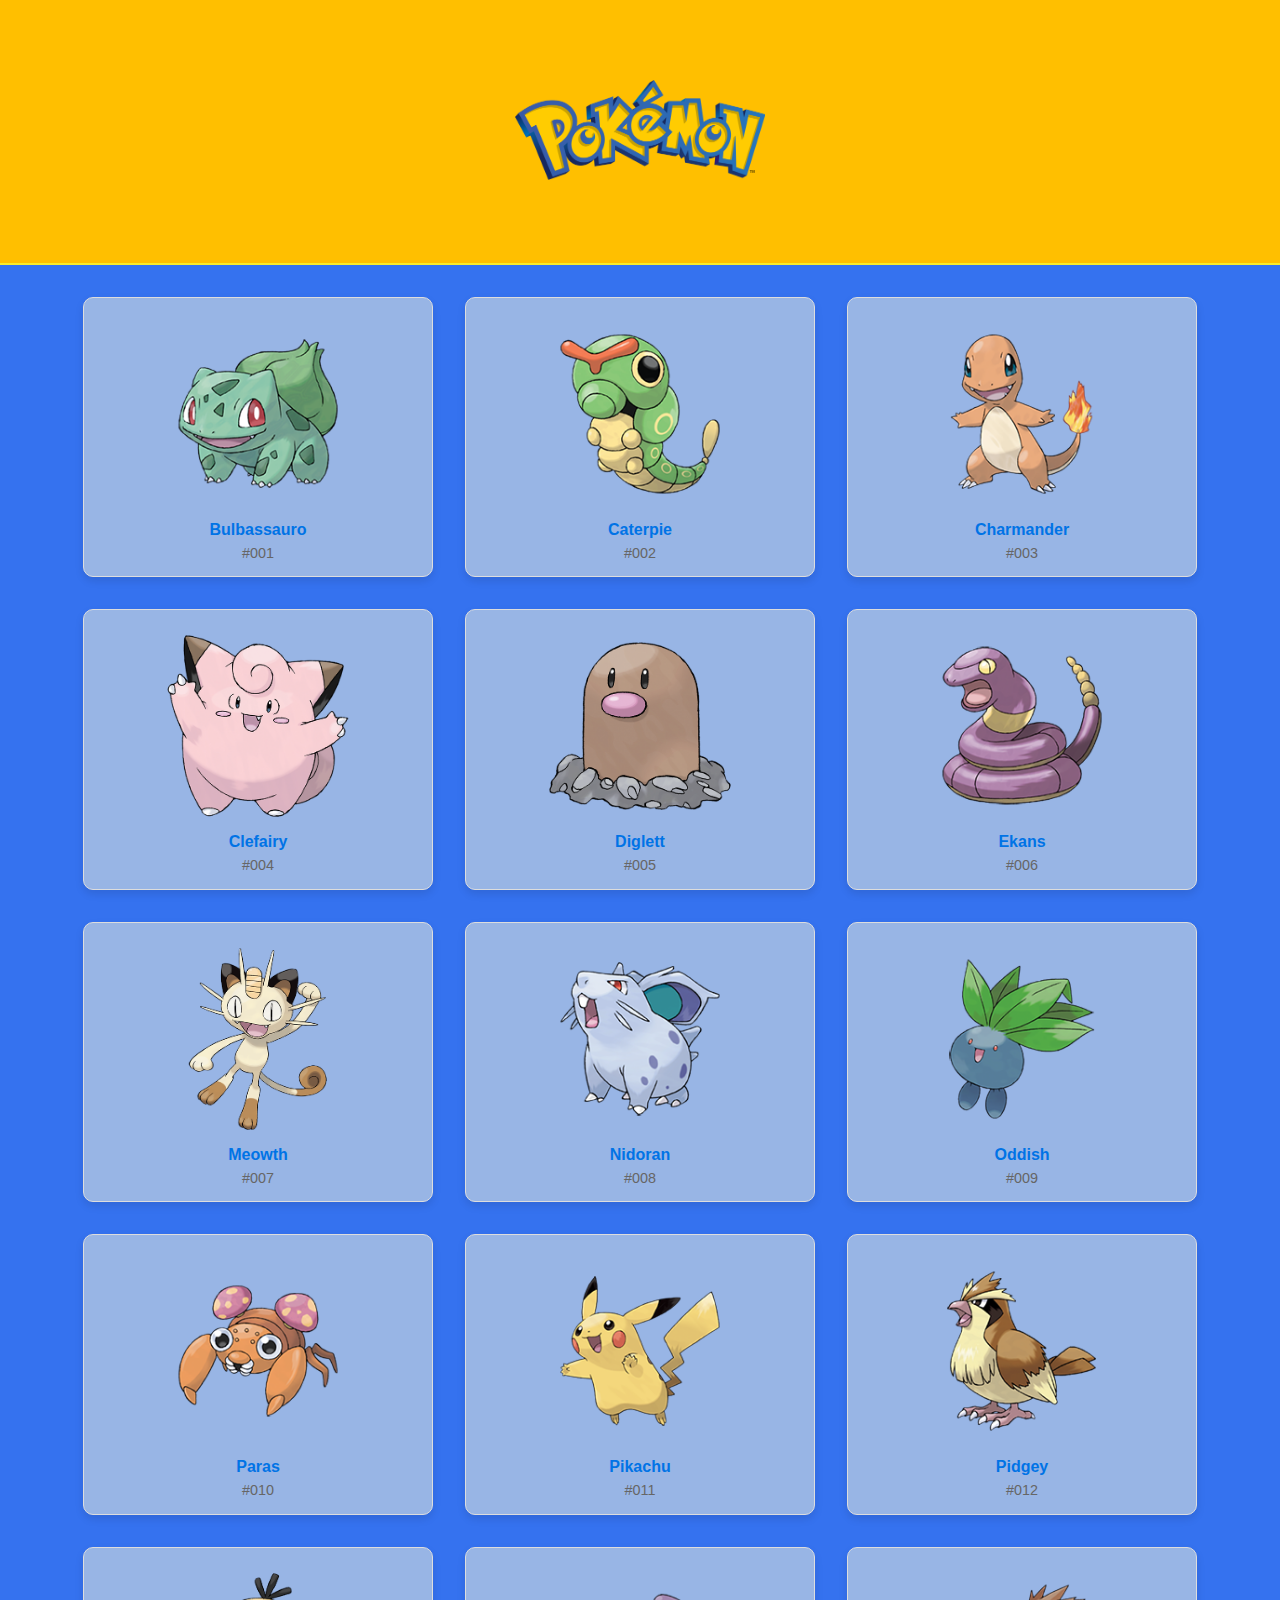
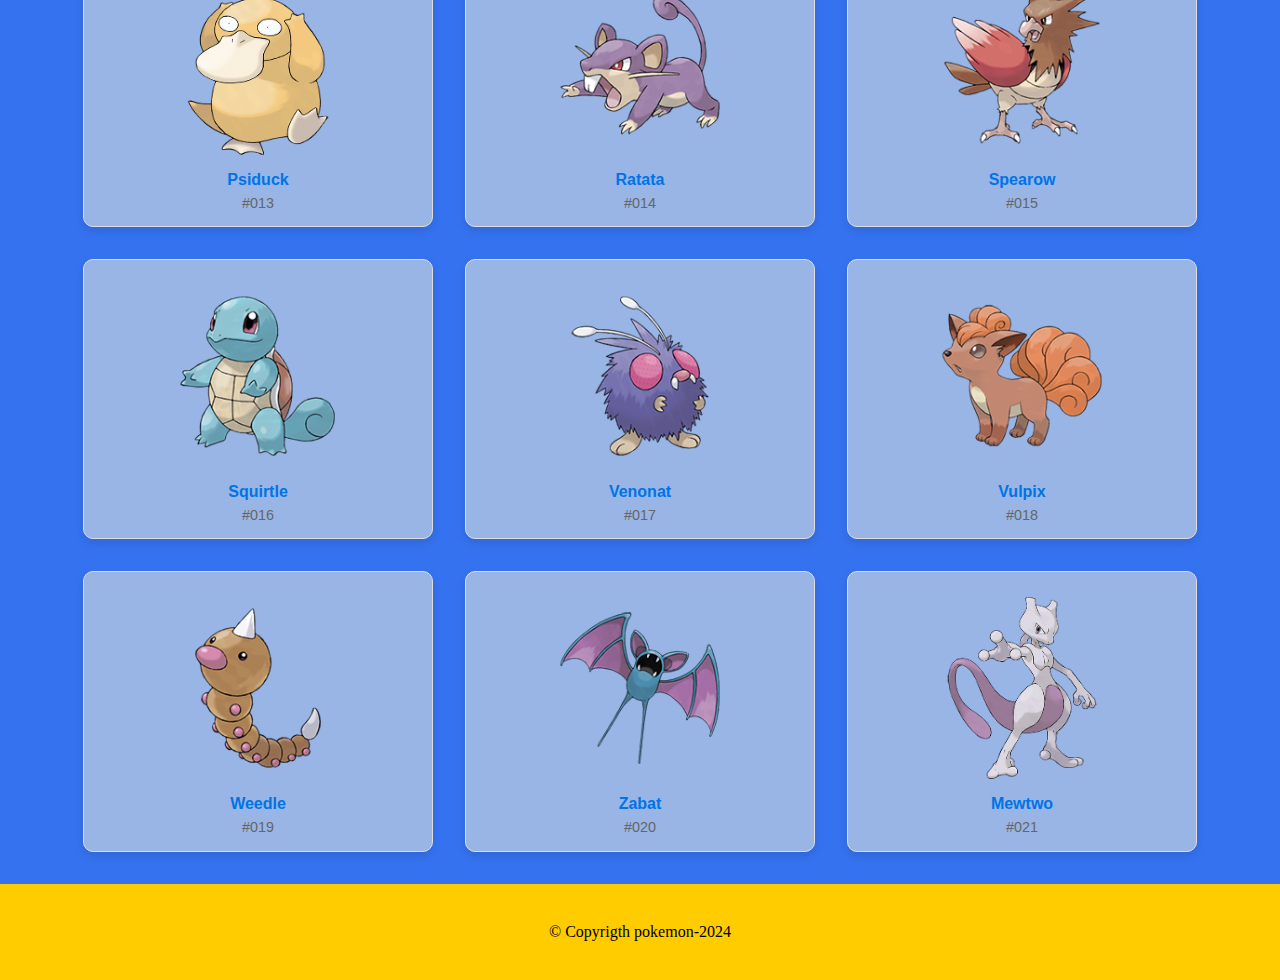
<file: index.html>
<!DOCTYPE html>
<html lang="pt-br">

<head>
    <meta charset="UTF-8">
    <meta name="viewport" content="width=device-width, initial-scale=1.0">
    <link rel="stylesheet" href="assets/css/reset.css">
    <link rel="stylesheet" href="assets/css/styles.css">
</head>

<body>
    <header class="header">
        <img src="assets/img/Pokemom logo.png">
    </header>

    <main class="pokedex">


        <!-- Each Pokemon entry -->
        </div>
        <div class="pokemon-card">
            <img src="assets/img/Bubassauro.png" alt="Bulbassauro">
            <a href="pokemon.html">Bulbassauro</a>
            <span>#001</span>
        </div>
        <div class="pokemon-card">
            <img src="assets/img/carterpie.png" alt="Caterpie">
            <a href="pokemon.html">Caterpie</a>
            <span>#002</span>
        </div>
        <div class="pokemon-card">
            <img src="assets/img/Charmander.png" alt="Venusaur">
            <a href="pokemon.html">Charmander</a>
            <span>#003</span>
        </div>
        </div>
        <div class="pokemon-card">
            <img src="assets/img/Clefayre.png" alt="Clefairy">
            <a href="pokemon.html">Clefairy</a>
            <span>#004</span>
        </div>
        </div>
        <div class="pokemon-card">
            <img src="assets/img/diglett.png" alt="Diglett">
            <a href="pokemon.html">Diglett</a>
            <span>#005</span>
        </div>
        </div>
        <div class="pokemon-card">
            <img src="assets/img/Ekans.png" alt="Ekans">
            <a href="pokemon.html">Ekans</a>
            <span>#006</span>
        </div>
        </div>

        </div>
        <div class="pokemon-card">
            <img src="assets/img/Meowth.png" alt="Meowth">
            <a href="pokemon.html">Meowth</a>
            <span>#007</span>
        </div>
        </div>
        <div class="pokemon-card">
            <img src="assets/img/Nidoram.png" alt="Nidoran">
            <a href="pokemon.html">Nidoran</a>
            <span>#008</span>
        </div>
        </div>
        <div class="pokemon-card">
            <img src="assets/img/Oddish.png" alt="Oddish">
            <a href="pokemon.html">Oddish</a>
            <span>#009</span>
        </div>
        </div>
        <div class="pokemon-card">
            <img src="assets/img/paras.png" alt="Paras">
            <a href="pokemon.html">Paras</a>
            <span>#010</span>
        </div>
        </div>
        <div class="pokemon-card">
            <img src="assets/img/Pikachu.png" alt="Pikachu">
            <a href="pokemon.html">Pikachu</a>
            <span>#011</span>
        </div>
        </div>
        <div class="pokemon-card">
            <img src="assets/img/Pidgey.png" alt="Pidgey">
            <a href="pokemon.html">Pidgey</a>
            <span>#012</span>
        </div>
        </div>
        <div class="pokemon-card">
            <img src="assets/img/psyduck.png" alt="Psyduck">
            <a href="pokemon.html">Psiduck</a>
            <span>#013</span>
        </div>
        </div>
        <div class="pokemon-card">
            <img src="assets/img/Ratatta.png" alt="Ratata">
            <a href="pokemon.html">Ratata</a>
            <span>#014</span>
        </div>
        </div>
        <div class="pokemon-card">
            <img src="assets/img/Spearow.png" alt="Spearow">
            <a href="pokemon.html">Spearow</a>
            <span>#015</span>
        </div>
        </div>
        <div class="pokemon-card">
            <img src="assets/img/Squirte.png" alt="Squirtle">
            <a href="pokemon.html">Squirtle</a>
            <span>#016</span>
        </div>
        </div>
        <div class="pokemon-card">
            <img src="assets/img/Venonat.png" alt="Venonat">
            <a href="pokemon.html">Venonat</a>
            <span>#017</span>
        </div>
        </div>
        <div class="pokemon-card">
            <img src="assets/img/Vulpix.png" alt="Vulpix">
            <a href="pokemon.html">Vulpix</a>
            <span>#018</span>
        </div>
        </div>
        <div class="pokemon-card">
            <img src="assets/img/Weedle.png" alt="Weedle">
            <a href="pokemon.html">Weedle</a>
            <span>#019</span>
        </div>
        </div>
        <div class="pokemon-card">
            <img src="assets/img/zubat.png" alt="Zabat">
            <a href="pokemon.html">Zabat</a>
            <span>#020</span>
        </div>
        <div class="pokemon-card">
            <img src="assets/img/Mewtwo.png" alt="Mewtwo">
            <a href="pokemon.html">Mewtwo</a>
            <span>#021</span>
        </div>

    </main>
    <footer>
        <p class="copyrigth">&copy;
            Copyrigth pokemon-2024</p>
    </footer>
</body>

</html>
</file>
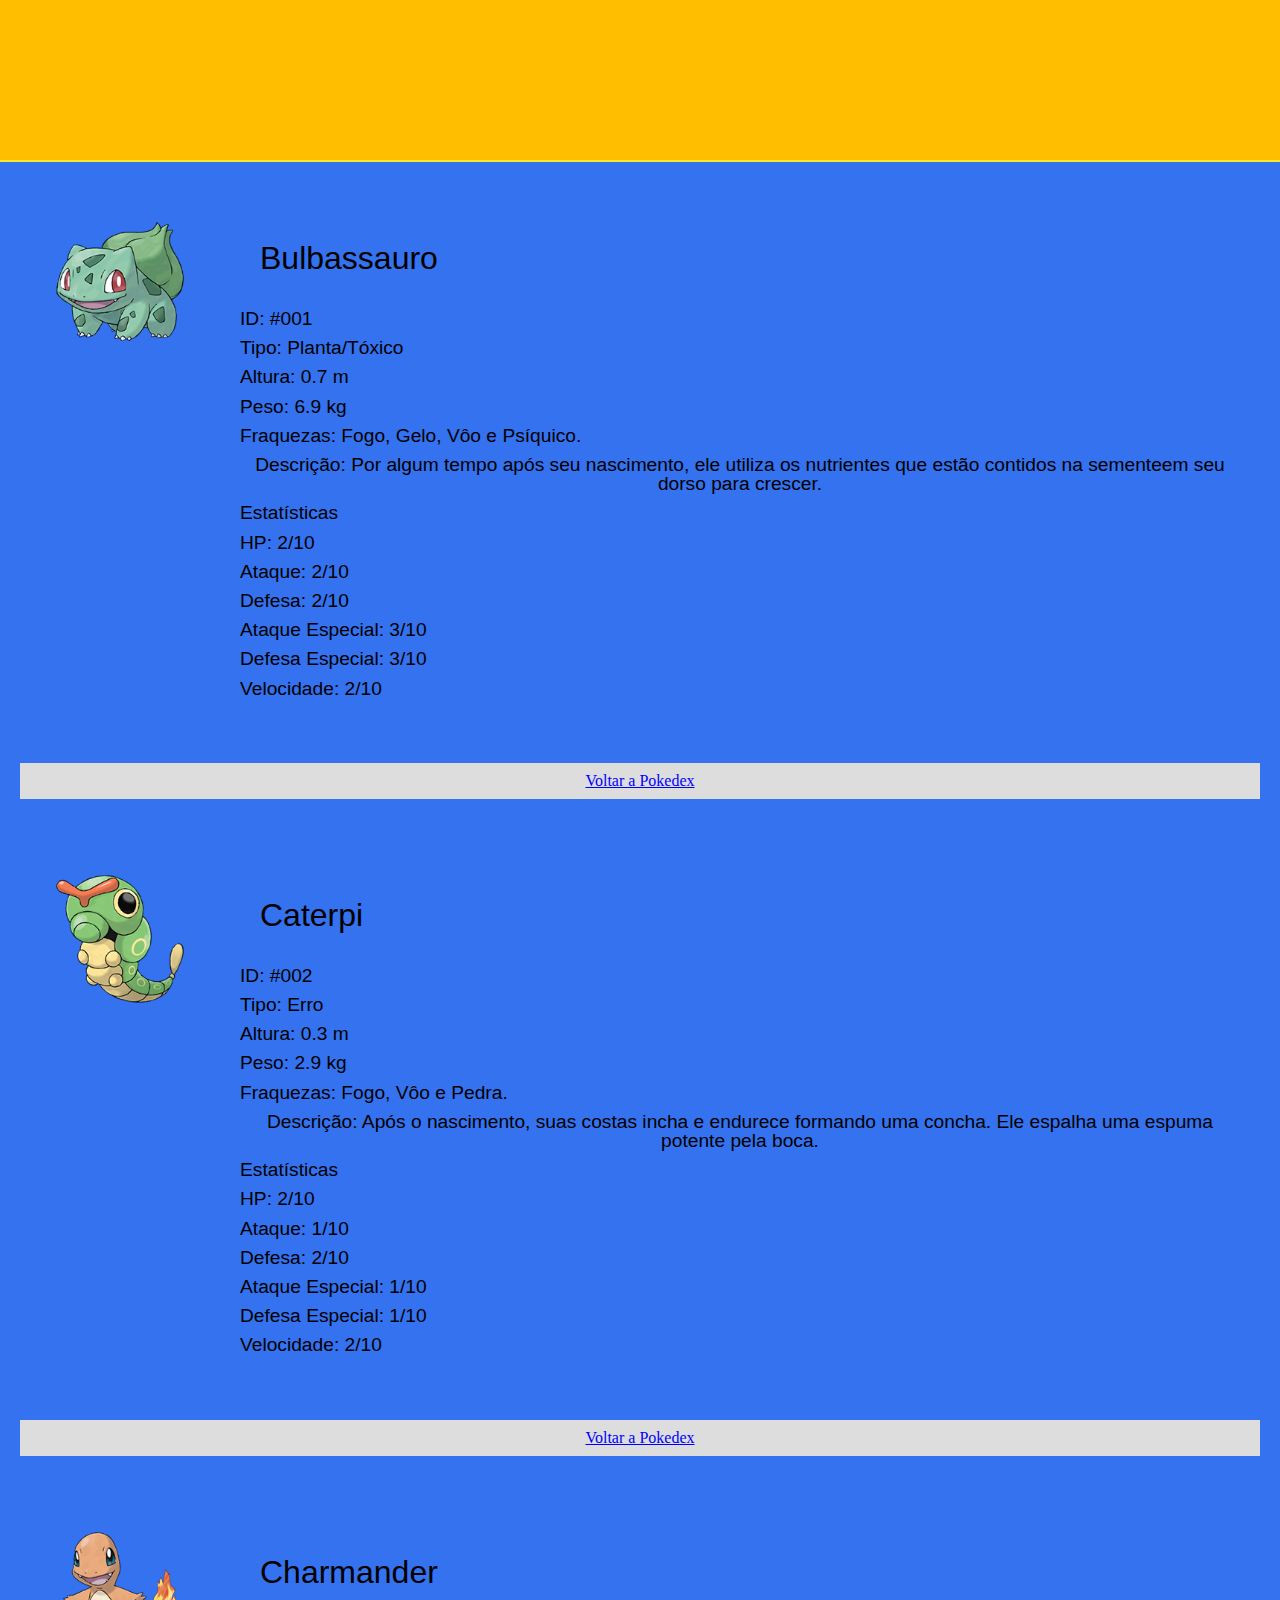
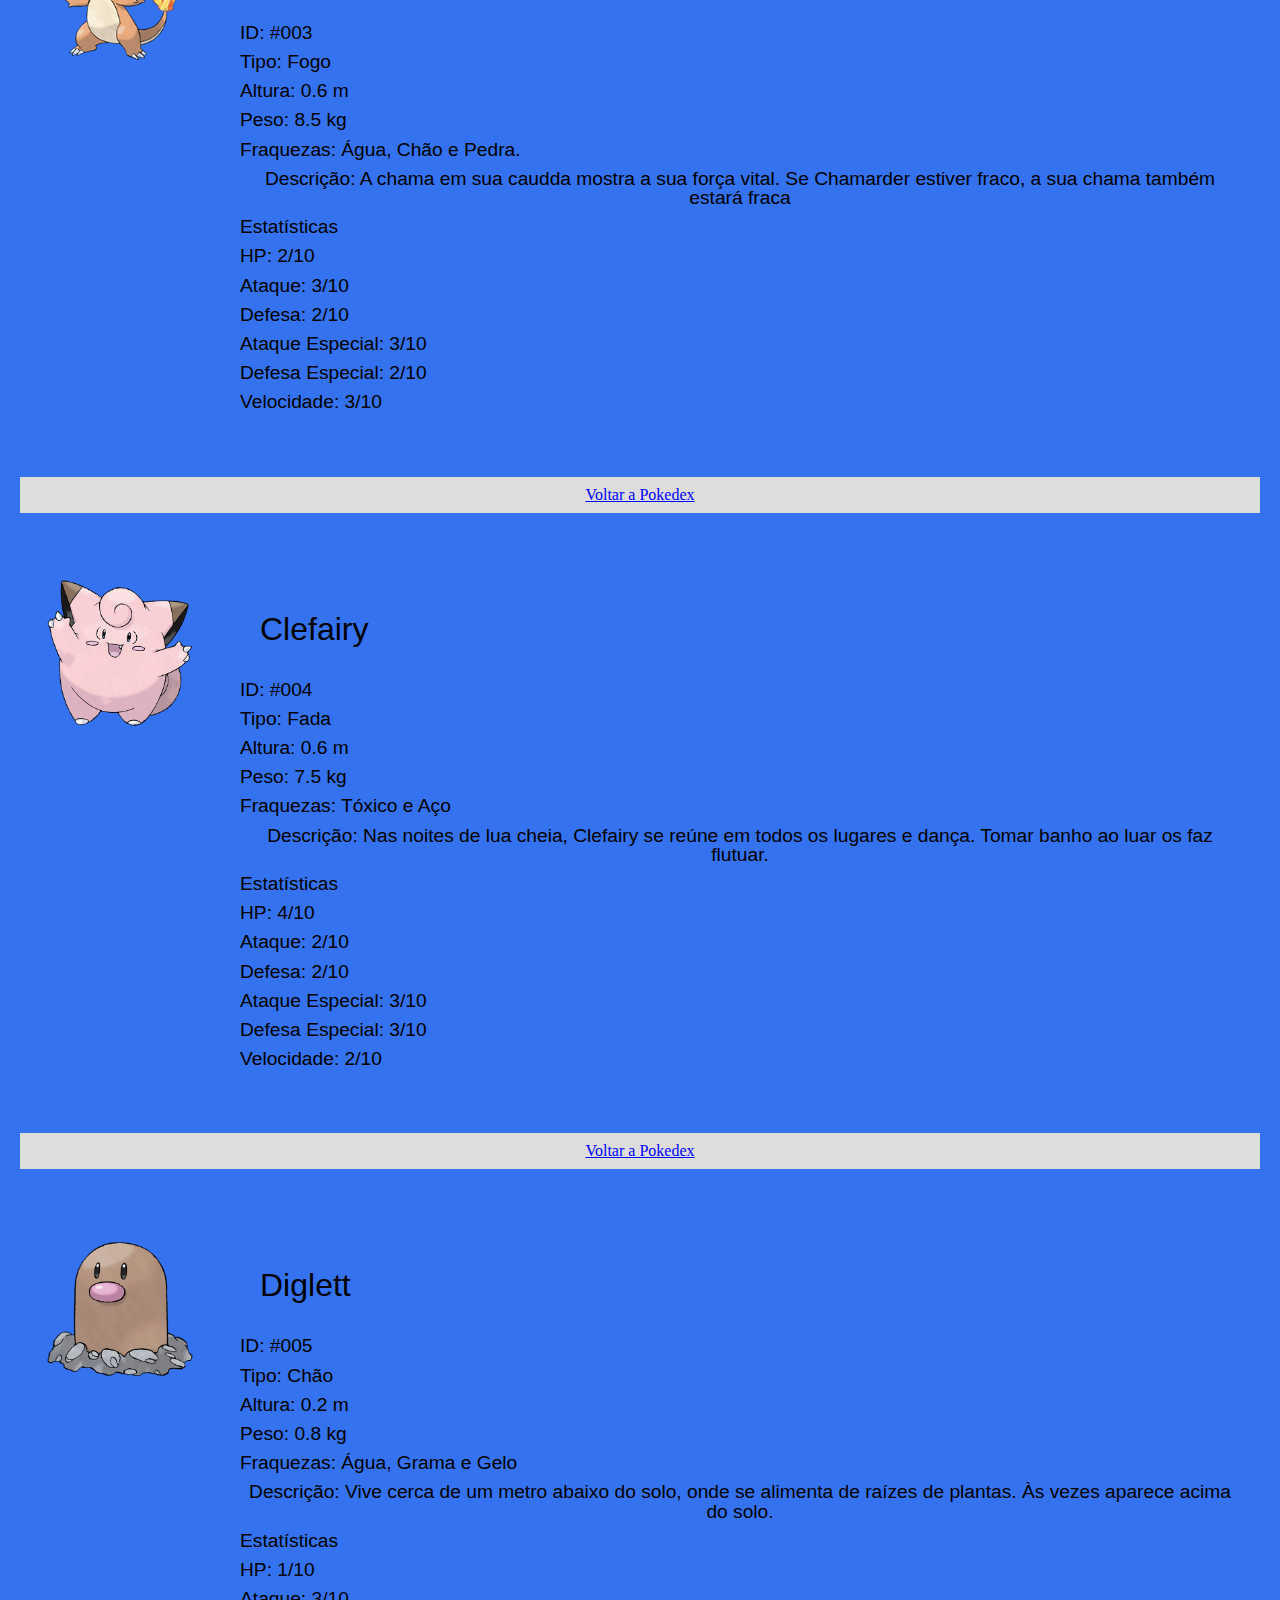
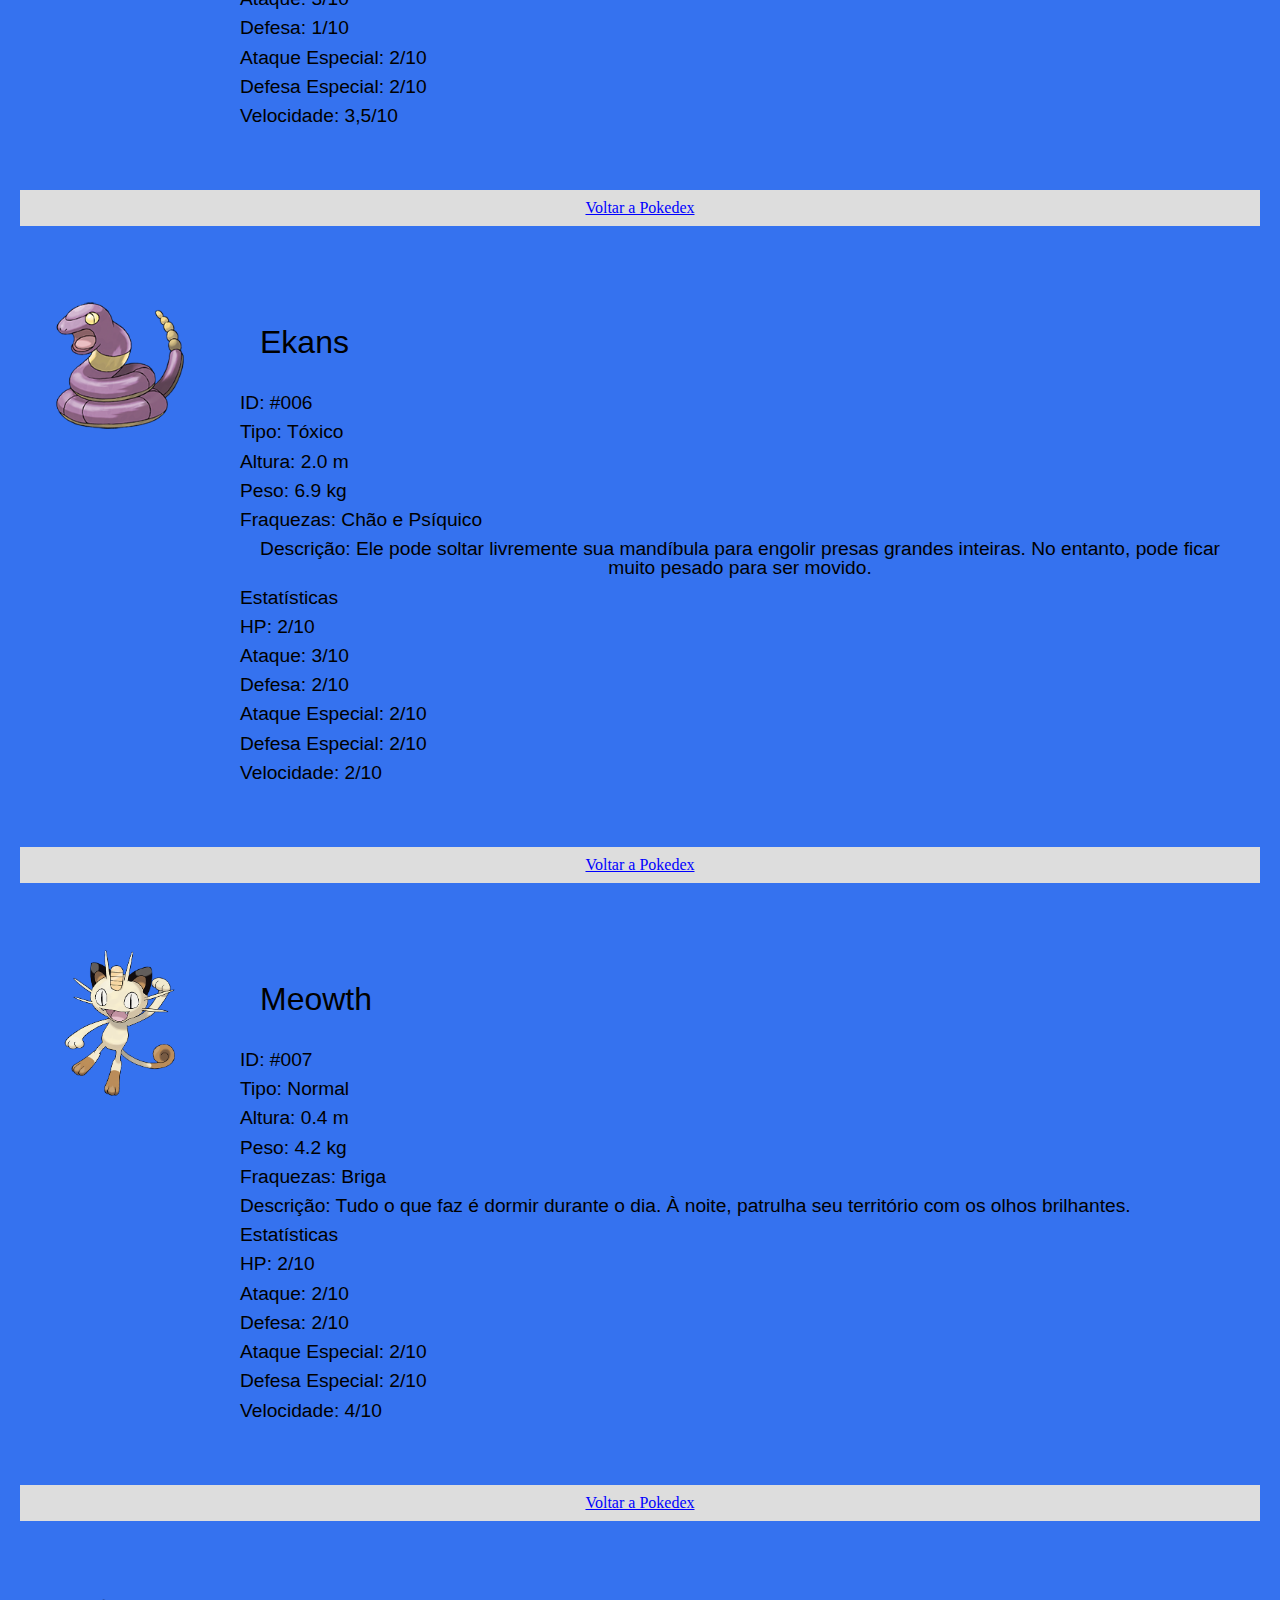
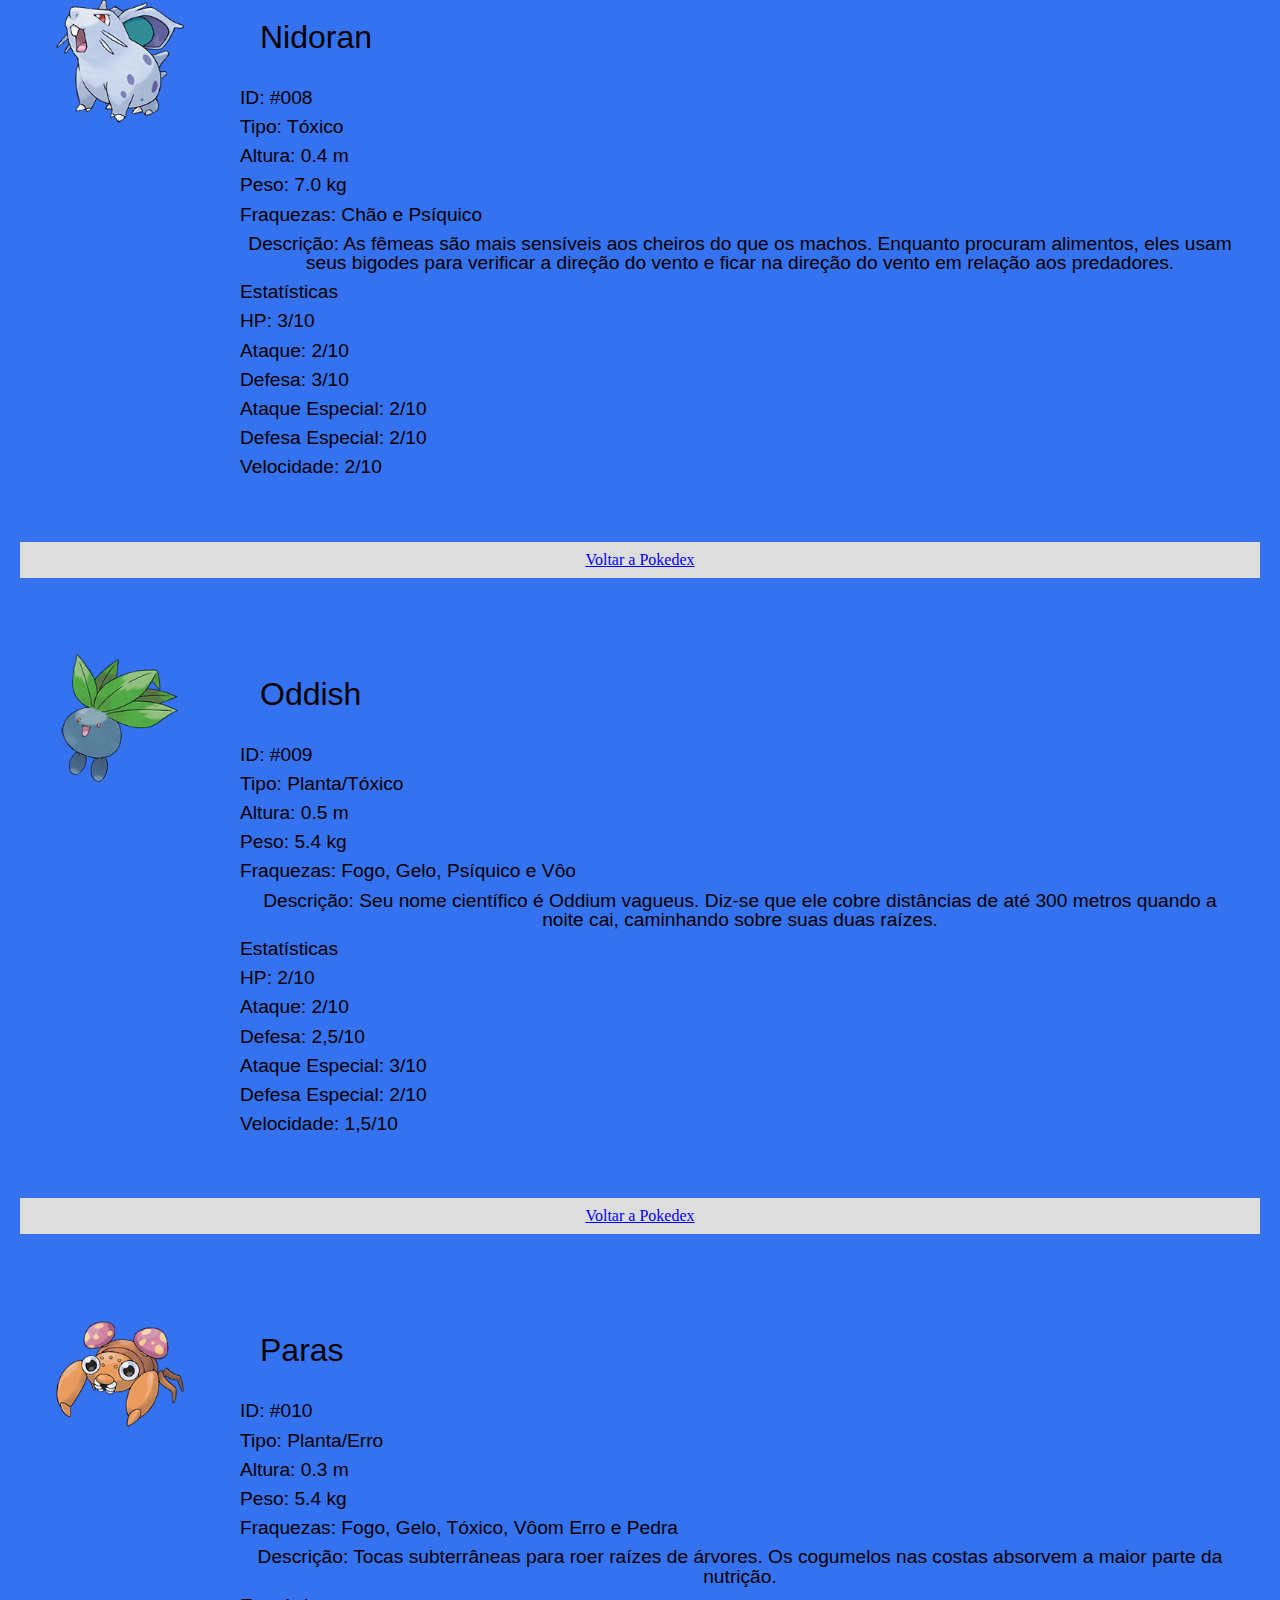
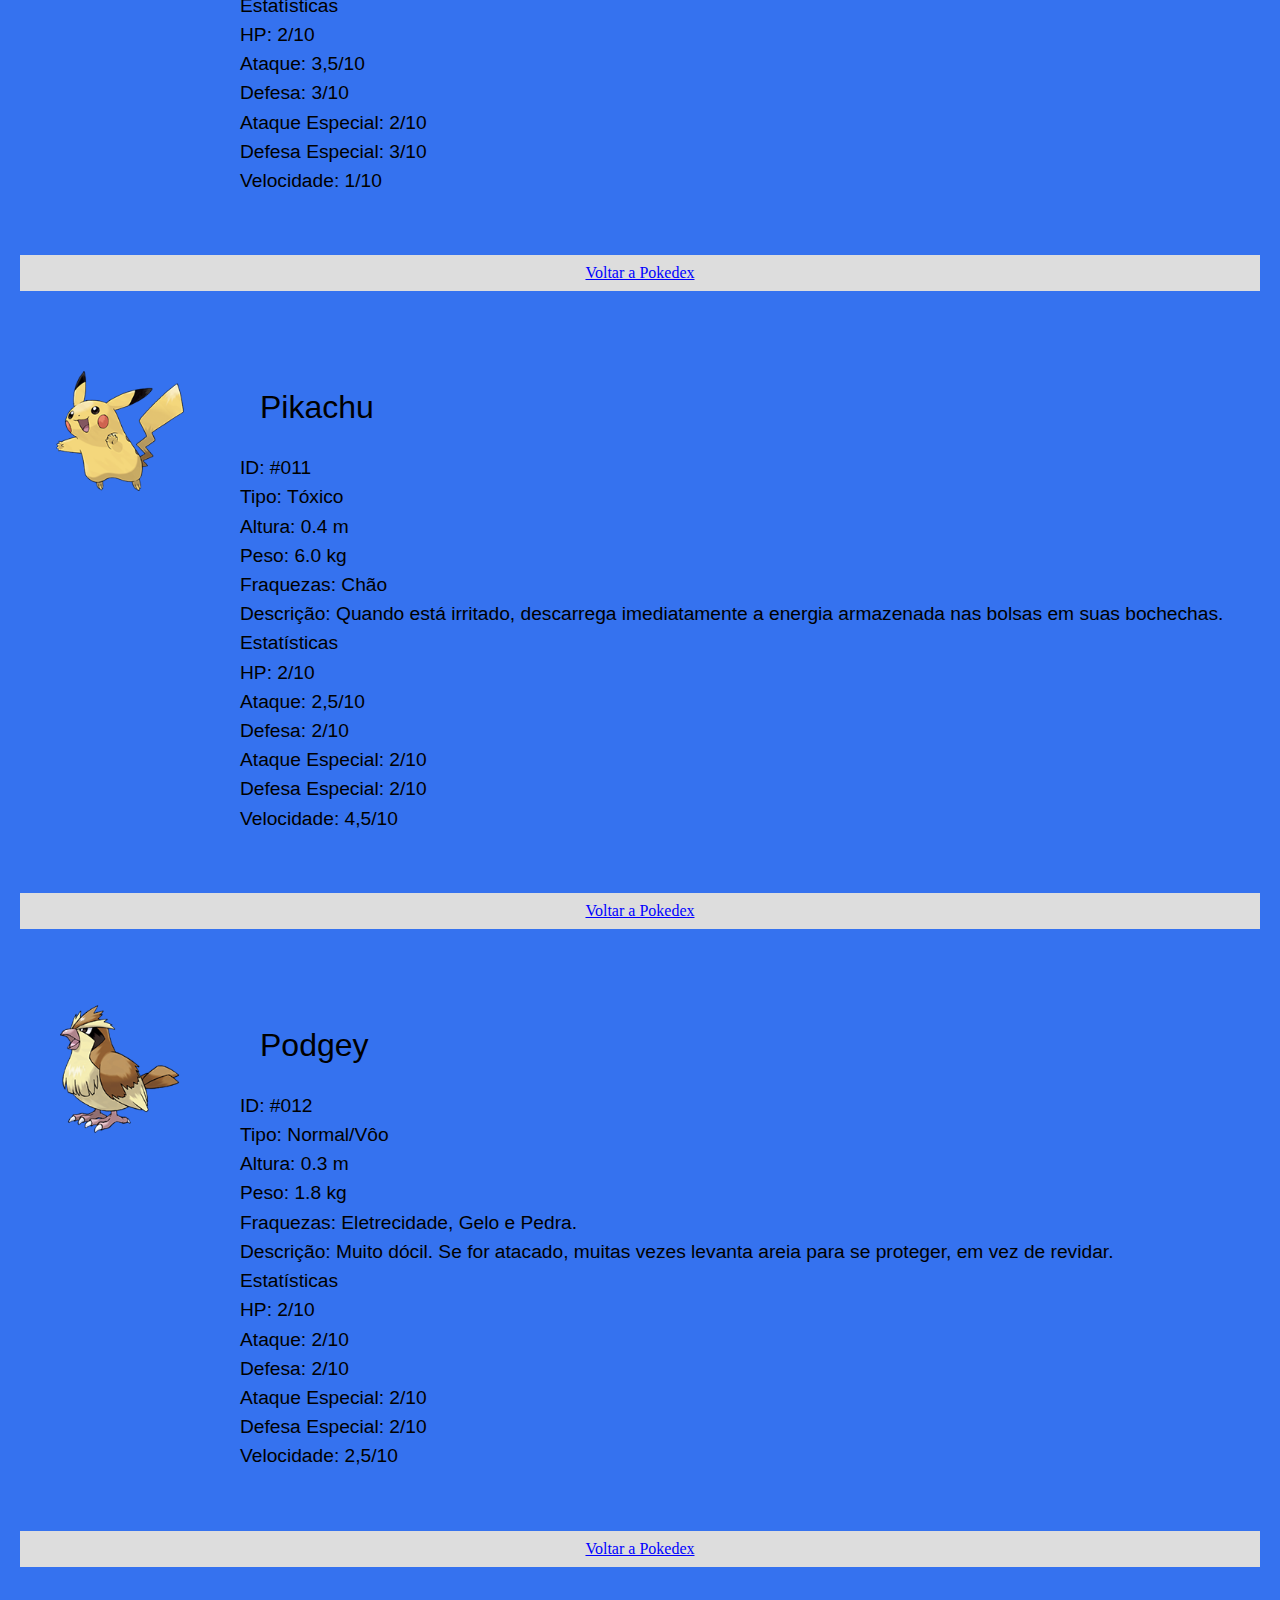
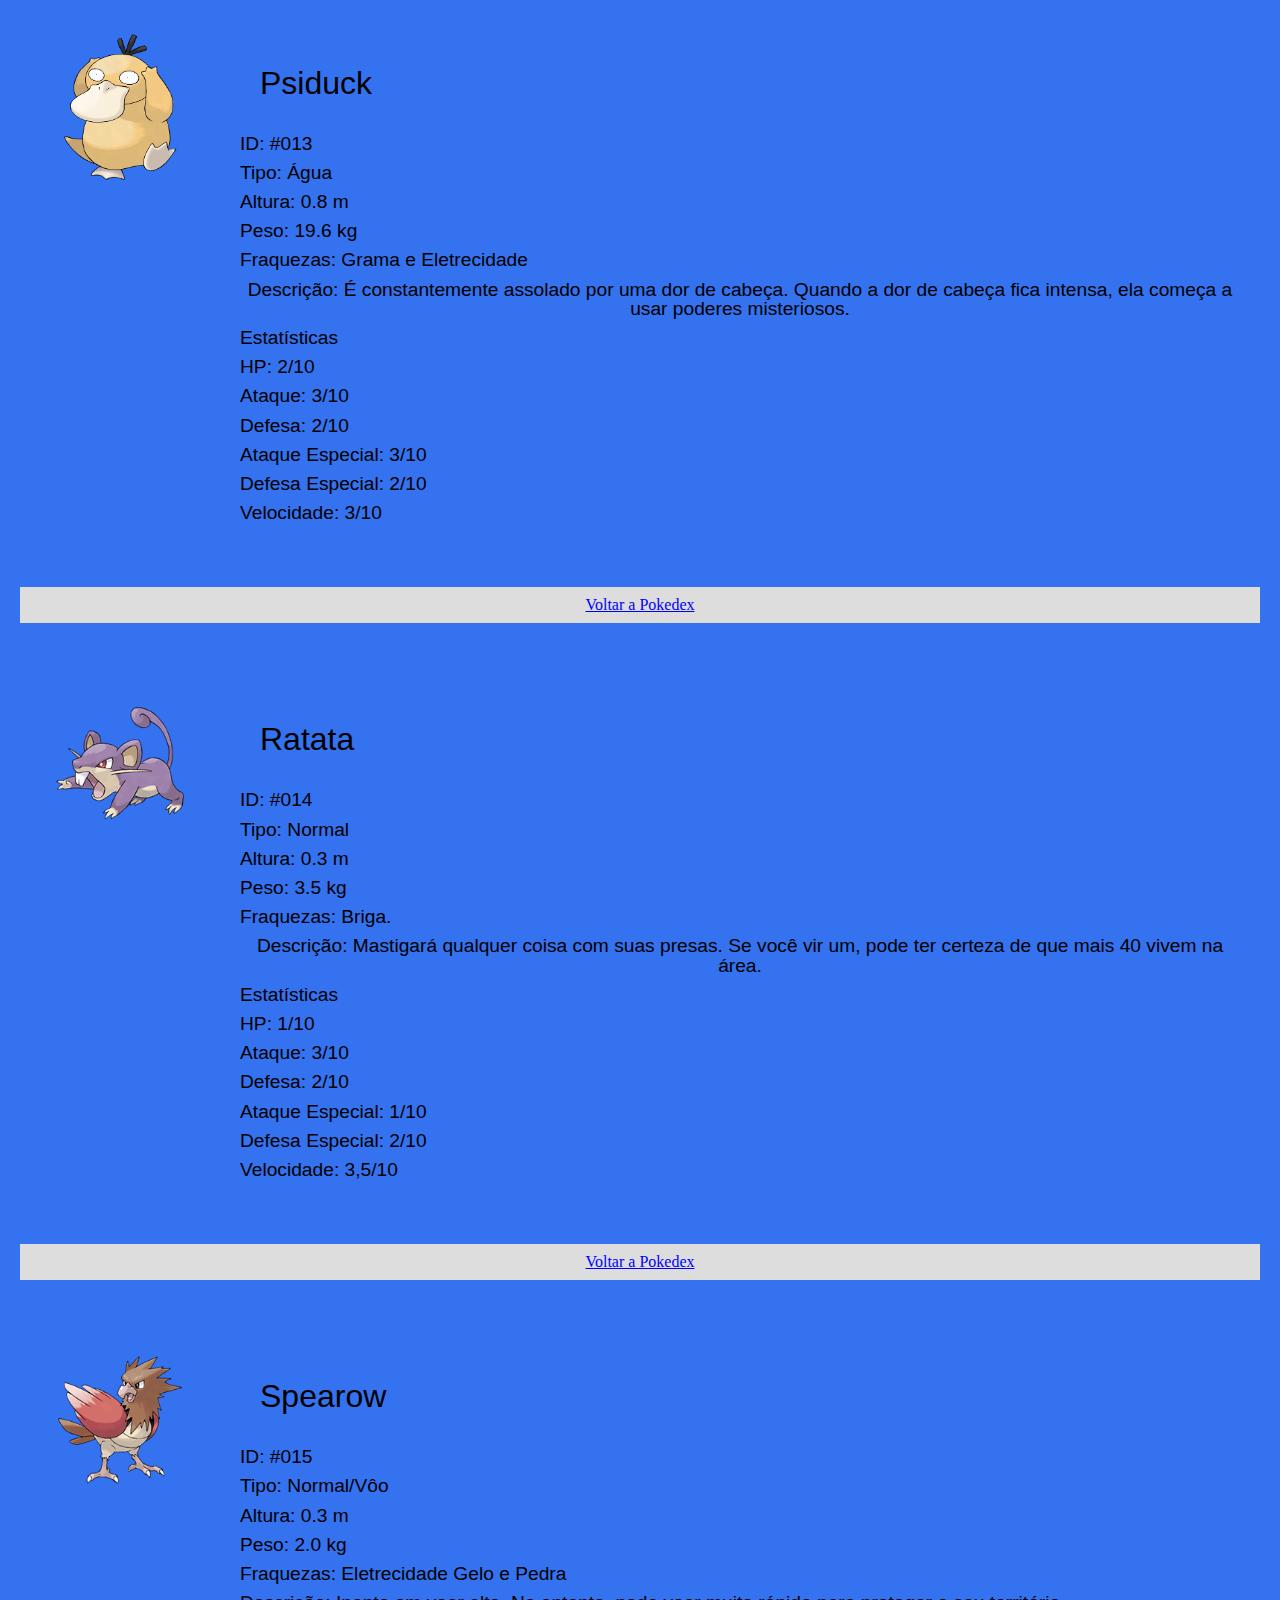
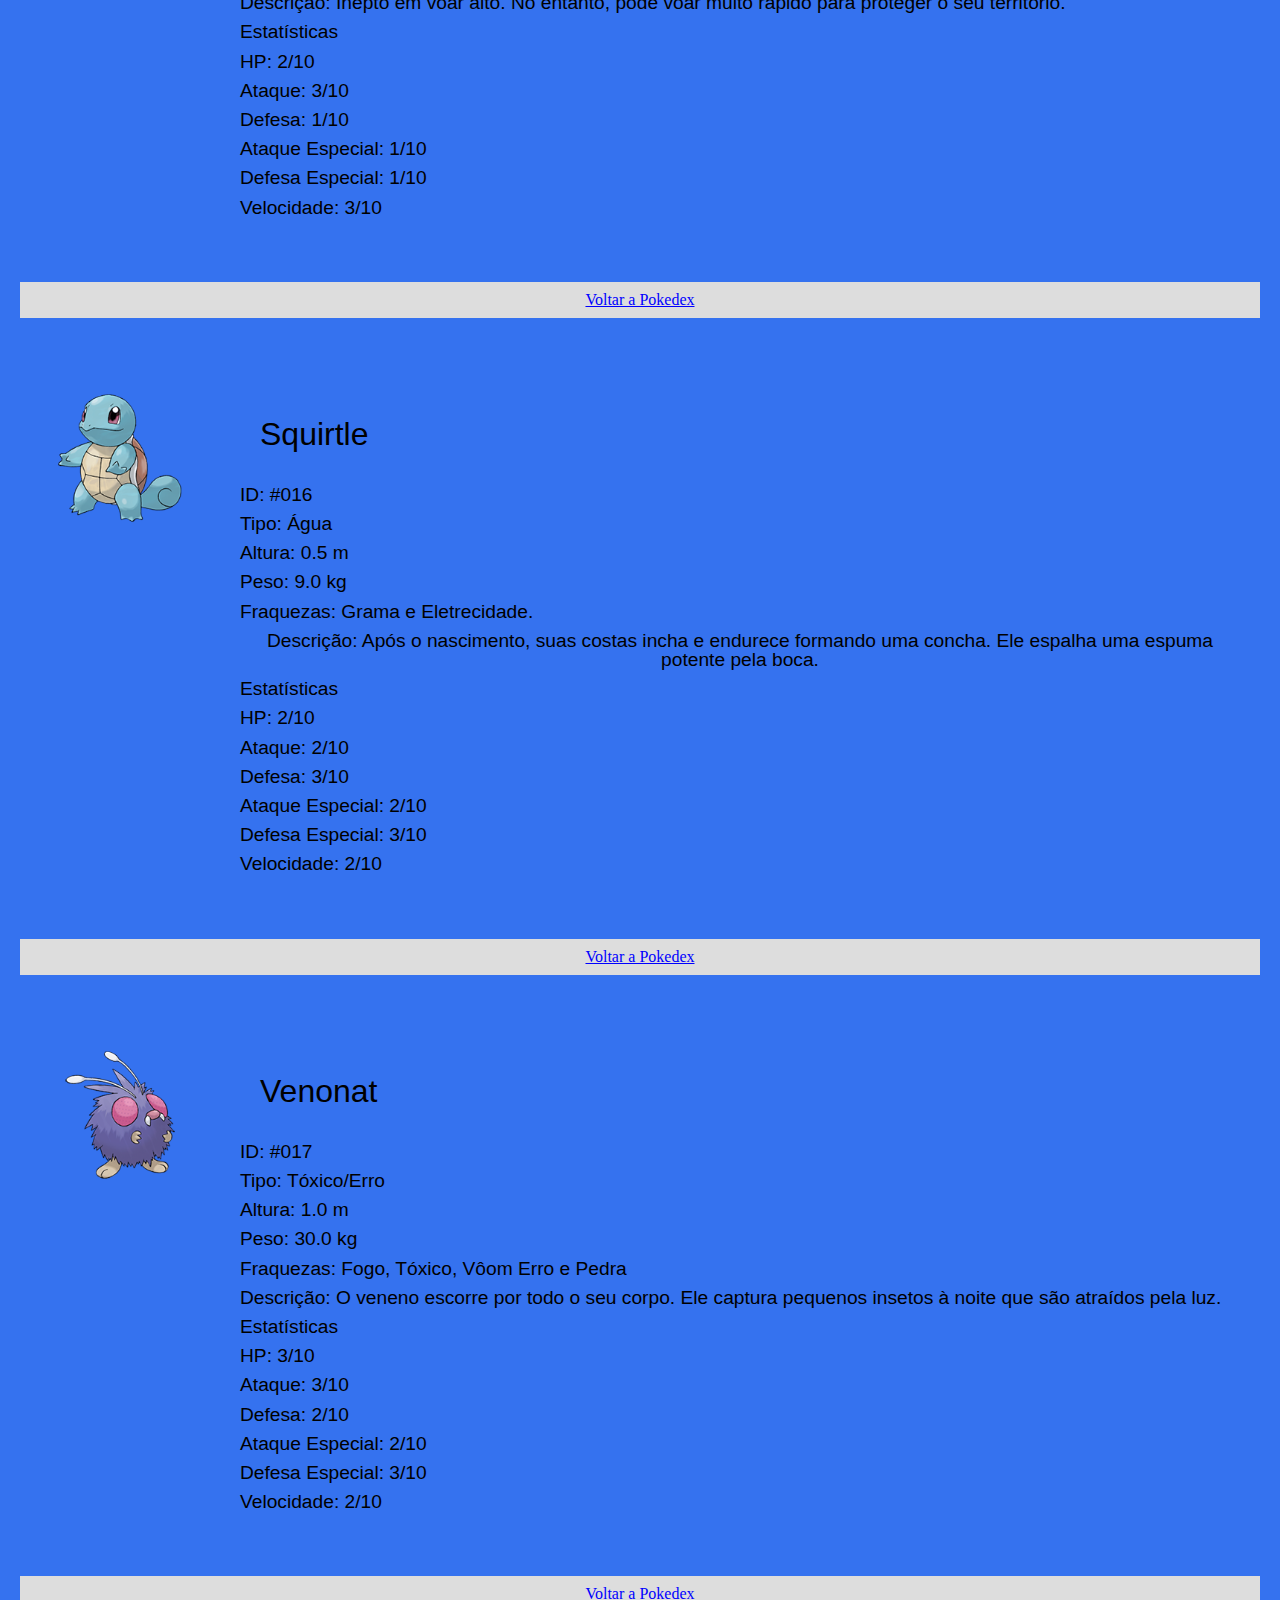
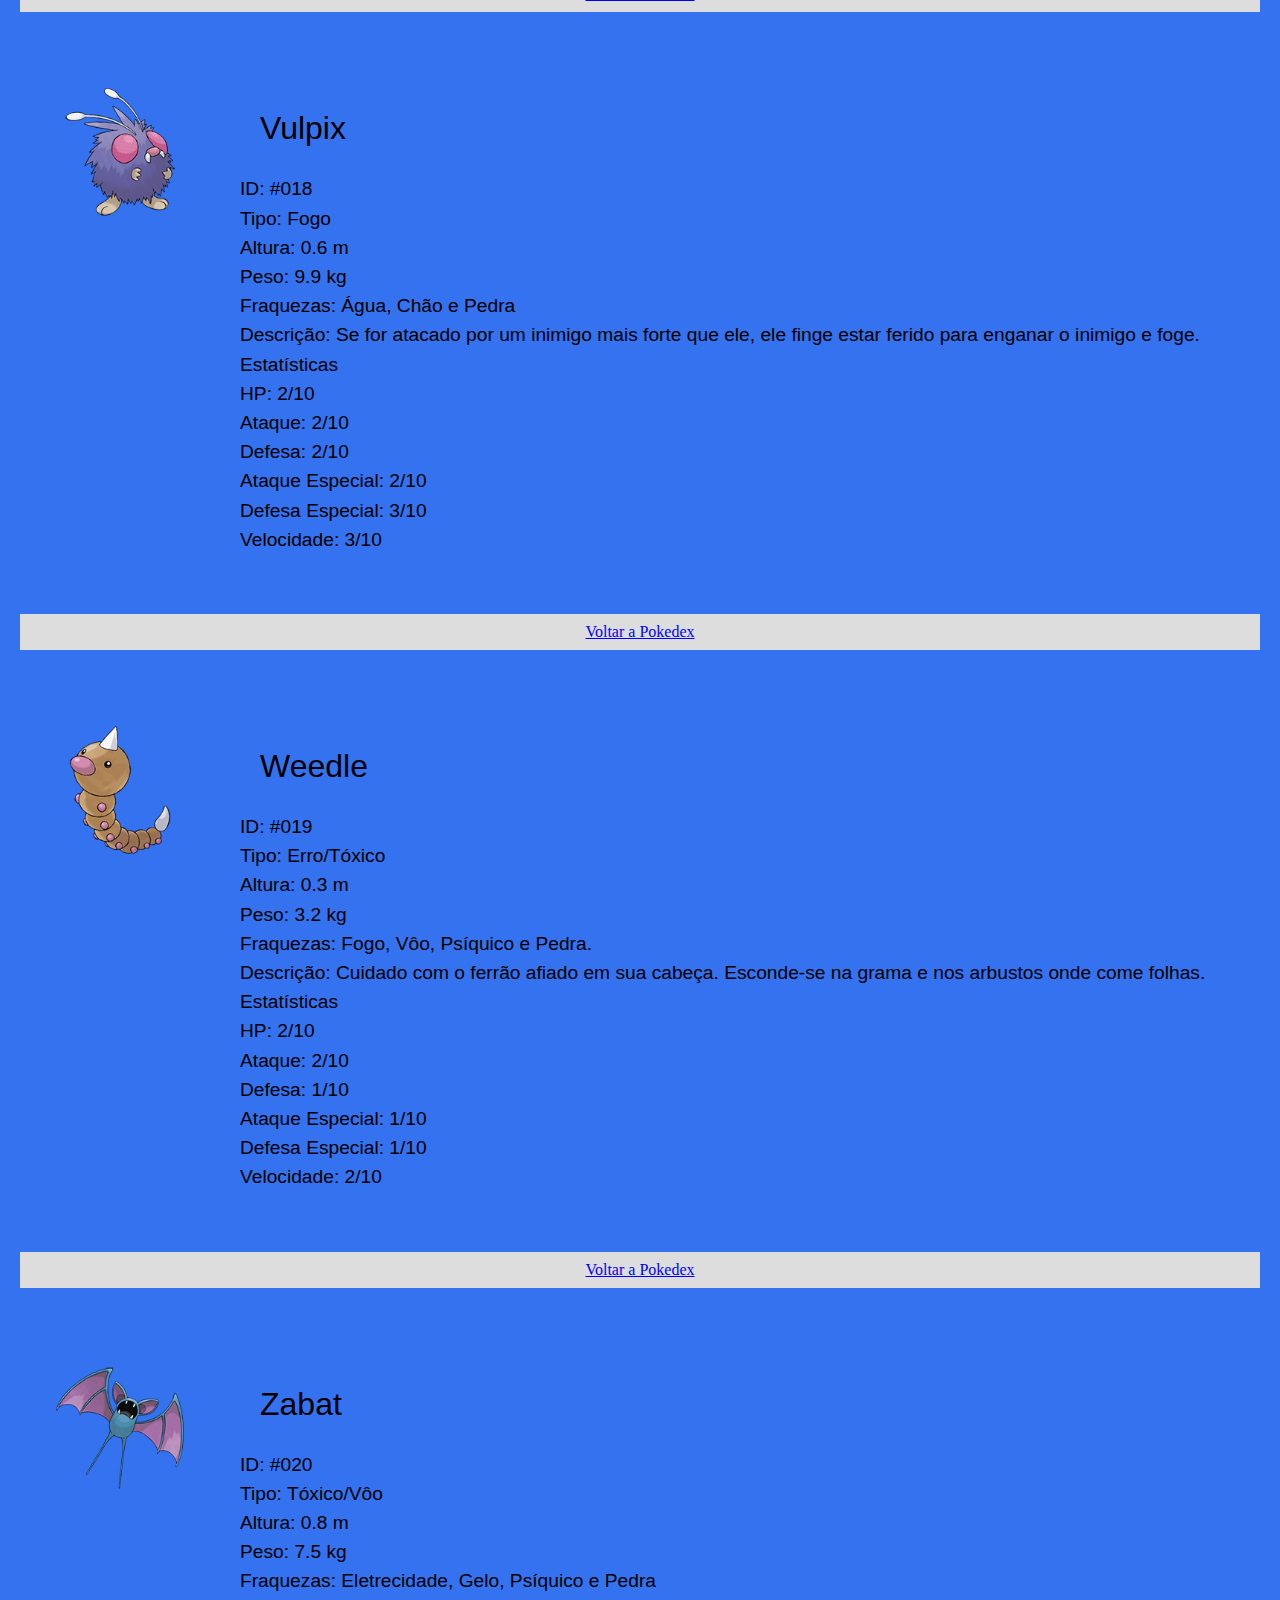
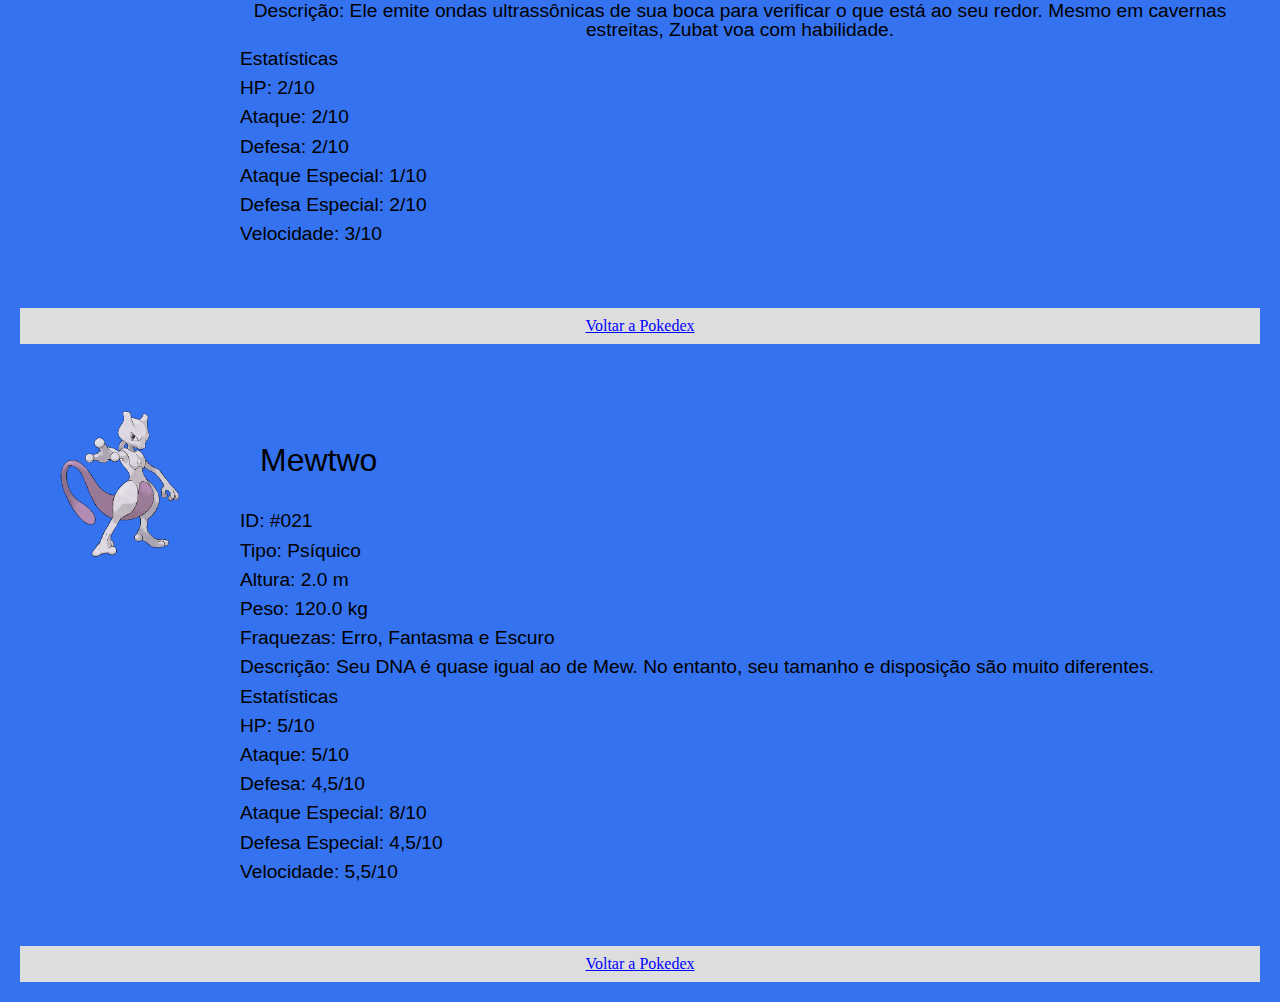
<file: pokemon.html>
<!DOCTYPE html>
<html lang="en">

<head>
    <meta charset="UTF-8">
    <meta name="viewport" content="width=device-width, initial-scale=1.0">
    <title>Detalhes Pokémonn</title>
    <link rel="stylesheet" href="assets/css/reset.css">
    <link rel="stylesheet" href="assets/css/styles.css">
</head>

<body>
    <header class="header">
    </header>
    <main class="pokemon-detail">
        <img src="assets/img/Bubassauro.png" alt="Bulbassauro">
        <div class="pokemon-info">
            <h2>Bulbassauro</h2>
            <p>ID: #001</p>
            <p>Tipo: Planta/Tóxico</p>
            <p>Altura: 0.7 m</p>
            <p>Peso: 6.9 kg</p>
            <p>Fraquezas: Fogo, Gelo, Vôo e Psíquico.</p>
            <p>Descrição: Por algum tempo após seu nascimento, ele utiliza os nutrientes que estão contidos na sementeem
                seu dorso para crescer.</p>
            <p><strong>Estatísticas</strong></p>
            <p>HP: 2/10</p>
            <p>Ataque: 2/10</p>
            <p>Defesa: 2/10</p>
            <p>Ataque Especial: 3/10</p>
            <p>Defesa Especial: 3/10</p>
            <p>Velocidade: 2/10</p>
        </div>
    </main>
    <a href="index.html" class="back-button">Voltar a Pokedex</a>

    <main class="pokemon-detail">
        <img src="assets/img/carterpie.png" alt="Caterpie">
        <div class="pokemon-info">
            <h2>Caterpi</h2>
            <p>ID: #002</p>
            <p>Tipo: Erro</p>
            <p>Altura: 0.3 m</p>
            <p>Peso: 2.9 kg</p>
            <p>Fraquezas: Fogo, Vôo e Pedra.</p>
            <p>Descrição: Após o nascimento, suas costas incha e endurece formando uma concha. Ele espalha uma espuma
                potente pela boca.</p>
            <p><strong>Estatísticas</strong></p>
            <p>HP: 2/10</p>
            <p>Ataque: 1/10</p>
            <p>Defesa: 2/10</p>
            <p>Ataque Especial: 1/10</p>
            <p>Defesa Especial: 1/10</p>
            <p>Velocidade: 2/10</p>
        </div>
    </main>
    <a href="index.html" class="back-button">Voltar a Pokedex</a>

    </header>
    <main class="pokemon-detail">
        <img src="assets/img/Charmander.png" alt="Charmander">
        <div class="pokemon-info">
            <h2>Charmander</h2>
            <p>ID: #003</p>
            <p>Tipo: Fogo</p>
            <p>Altura: 0.6 m</p>
            <p>Peso: 8.5 kg</p>
            <p>Fraquezas: Água, Chão e Pedra.</p>
            <p>Descrição: A chama em sua caudda mostra a sua força vital. Se Chamarder estiver fraco, a sua chama também
                estará fraca</p>
            <p><strong>Estatísticas</strong></p>
            <p>HP: 2/10</p>
            <p>Ataque: 3/10</p>
            <p>Defesa: 2/10</p>
            <p>Ataque Especial: 3/10</p>
            <p>Defesa Especial: 2/10</p>
            <p>Velocidade: 3/10</p>
        </div>
    </main>
    <a href="index.html" class="back-button">Voltar a Pokedex</a>

    <main class="pokemon-detail">
        <img src="assets/img/Clefayre.png" alt="Clefairy">
        <div class="pokemon-info">
            <h2>Clefairy</h2>
            <p>ID: #004</p>
            <p>Tipo: Fada</p>
            <p>Altura: 0.6 m</p>
            <p>Peso: 7.5 kg</p>
            <p>Fraquezas: Tóxico e Aço</p>
            <p>Descrição: Nas noites de lua cheia, Clefairy se reúne em todos os lugares e dança. Tomar banho ao luar os
                faz flutuar.</p>
            <p><strong>Estatísticas</strong></p>
            <p>HP: 4/10</p>
            <p>Ataque: 2/10</p>
            <p>Defesa: 2/10</p>
            <p>Ataque Especial: 3/10</p>
            <p>Defesa Especial: 3/10</p>
            <p>Velocidade: 2/10</p>
        </div>
    </main>
    <a href="index.html" class="back-button">Voltar a Pokedex</a>

    <main class="pokemon-detail">
        <img src="assets/img/diglett.png" alt="Diglett">
        <div class="pokemon-info">
            <h2>Diglett</h2>
            <p>ID: #005</p>
            <p>Tipo: Chão</p>
            <p>Altura: 0.2 m</p>
            <p>Peso: 0.8 kg</p>
            <p>Fraquezas: Água, Grama e Gelo</p>
            <p>Descrição: Vive cerca de um metro abaixo do solo, onde se alimenta de raízes de plantas. Às vezes aparece
                acima do solo.</p>
            <p><strong>Estatísticas</strong></p>
            <p>HP: 1/10</p>
            <p>Ataque: 3/10</p>
            <p>Defesa: 1/10</p>
            <p>Ataque Especial: 2/10</p>
            <p>Defesa Especial: 2/10</p>
            <p>Velocidade: 3,5/10</p>
        </div>
    </main>
    <a href="index.html" class="back-button">Voltar a Pokedex</a>

    <main class="pokemon-detail">
        <img src="assets/img/Ekans.png" alt="Ekans">
        <div class="pokemon-info">
            <h2>Ekans</h2>
            <p>ID: #006</p>
            <p>Tipo: Tóxico</p>
            <p>Altura: 2.0 m</p>
            <p>Peso: 6.9 kg</p>
            <p>Fraquezas: Chão e Psíquico</p>
            <p>Descrição: Ele pode soltar livremente sua mandíbula para engolir presas grandes inteiras. No entanto,
                pode ficar muito pesado para ser movido.</p>
            <p><strong>Estatísticas</strong></p>
            <p>HP: 2/10</p>
            <p>Ataque: 3/10</p>
            <p>Defesa: 2/10</p>
            <p>Ataque Especial: 2/10</p>
            <p>Defesa Especial: 2/10</p>
            <p>Velocidade: 2/10</p>
        </div>
    </main>
    <a href="index.html" class="back-button">Voltar a Pokedex</a>

    <main class="pokemon-detail">
        <img src="assets/img/Meowth.png" alt="Meowth">
        <div class="pokemon-info">
            <h2>Meowth</h2>
            <p>ID: #007</p>
            <p>Tipo: Normal</p>
            <p>Altura: 0.4 m</p>
            <p>Peso: 4.2 kg</p>
            <p>Fraquezas: Briga</p>
            <p>Descrição: Tudo o que faz é dormir durante o dia. À noite, patrulha seu território com os olhos
                brilhantes. </p>
            <p><strong>Estatísticas</strong></p>
            <p>HP: 2/10</p>
            <p>Ataque: 2/10</p>
            <p>Defesa: 2/10</p>
            <p>Ataque Especial: 2/10</p>
            <p>Defesa Especial: 2/10</p>
            <p>Velocidade: 4/10</p>
        </div>
    </main>
    <a href="index.html" class="back-button">Voltar a Pokedex</a>

    <main class="pokemon-detail">
        <img src="assets/img/Nidoram.png" alt="Nidoran">
        <div class="pokemon-info">
            <h2>Nidoran</h2>
            <p>ID: #008</p>
            <p>Tipo: Tóxico</p>
            <p>Altura: 0.4 m</p>
            <p>Peso: 7.0 kg</p>
            <p>Fraquezas: Chão e Psíquico</p>
            <p>Descrição: As fêmeas são mais sensíveis aos cheiros do que os machos. Enquanto procuram alimentos, eles
                usam seus bigodes para verificar a direção do vento e ficar na direção do vento em relação aos
                predadores.</p>
            <p><strong>Estatísticas</strong></p>
            <p>HP: 3/10</p>
            <p>Ataque: 2/10</p>
            <p>Defesa: 3/10</p>
            <p>Ataque Especial: 2/10</p>
            <p>Defesa Especial: 2/10</p>
            <p>Velocidade: 2/10</p>
        </div>
    </main>
    <a href="index.html" class="back-button">Voltar a Pokedex</a>

    <main class="pokemon-detail">
        <img src="assets/img/Oddish.png" alt="Oddish">
        <div class="pokemon-info">
            <h2>Oddish</h2>
            <p>ID: #009</p>
            <p>Tipo: Planta/Tóxico</p>
            <p>Altura: 0.5 m</p>
            <p>Peso: 5.4 kg</p>
            <p>Fraquezas: Fogo, Gelo, Psíquico e Vôo</p>
            <p>Descrição: Seu nome científico é Oddium vagueus. Diz-se que ele cobre distâncias de até 300 metros quando
                a noite cai, caminhando sobre suas duas raízes.</p>
            <p><strong>Estatísticas</strong></p>
            <p>HP: 2/10</p>
            <p>Ataque: 2/10</p>
            <p>Defesa: 2,5/10</p>
            <p>Ataque Especial: 3/10</p>
            <p>Defesa Especial: 2/10</p>
            <p>Velocidade: 1,5/10</p>
        </div>
    </main>
    <a href="index.html" class="back-button">Voltar a Pokedex</a>

    <main class="pokemon-detail">
        <img src="assets/img/paras.png" alt="Paras">
        <div class="pokemon-info">
            <h2>Paras</h2>
            <p>ID: #010</p>
            <p>Tipo: Planta/Erro</p>
            <p>Altura: 0.3 m</p>
            <p>Peso: 5.4 kg</p>
            <p>Fraquezas: Fogo, Gelo, Tóxico, Vôom Erro e Pedra</p>
            <p>Descrição: Tocas subterrâneas para roer raízes de árvores. Os cogumelos nas costas absorvem a maior parte
                da nutrição.</p>
            <p><strong>Estatísticas</strong></p>
            <p>HP: 2/10</p>
            <p>Ataque: 3,5/10</p>
            <p>Defesa: 3/10</p>
            <p>Ataque Especial: 2/10</p>
            <p>Defesa Especial: 3/10</p>
            <p>Velocidade: 1/10</p>
        </div>
    </main>
    <a href="index.html" class="back-button">Voltar a Pokedex</a>

    <main class="pokemon-detail">
        <img src="assets/img/Pikachu.png" alt="Pikachu">
        <div class="pokemon-info">
            <h2>Pikachu</h2>
            <p>ID: #011</p>
            <p>Tipo: Tóxico</p>
            <p>Altura: 0.4 m</p>
            <p>Peso: 6.0 kg</p>
            <p>Fraquezas: Chão</p>
            <p>Descrição: Quando está irritado, descarrega imediatamente a energia armazenada nas bolsas em suas
                bochechas.</p>
            <p><strong>Estatísticas</strong></p>
            <p>HP: 2/10</p>
            <p>Ataque: 2,5/10</p>
            <p>Defesa: 2/10</p>
            <p>Ataque Especial: 2/10</p>
            <p>Defesa Especial: 2/10</p>
            <p>Velocidade: 4,5/10</p>
        </div>
    </main>
    <a href="index.html" class="back-button">Voltar a Pokedex</a>

    <main class="pokemon-detail">
        <img src="assets/img/Pidgey.png" alt="Pidgey">
        <div class="pokemon-info">
            <h2>Podgey</h2>
            <p>ID: #012</p>
            <p>Tipo: Normal/Vôo</p>
            <p>Altura: 0.3 m</p>
            <p>Peso: 1.8 kg</p>
            <p>Fraquezas: Eletrecidade, Gelo e Pedra.</p>
            <p>Descrição: Muito dócil. Se for atacado, muitas vezes levanta areia para se proteger, em vez de revidar.
            </p>
            <p><strong>Estatísticas</strong></p>
            <p>HP: 2/10</p>
            <p>Ataque: 2/10</p>
            <p>Defesa: 2/10</p>
            <p>Ataque Especial: 2/10</p>
            <p>Defesa Especial: 2/10</p>
            <p>Velocidade: 2,5/10</p>
        </div>
    </main>
    <a href="index.html" class="back-button">Voltar a Pokedex</a>

    <main class="pokemon-detail">
        <img src="assets/img/psyduck.png" alt="Psyduck">
        <div class="pokemon-info">
            <h2>Psiduck</h2>
            <p>ID: #013</p>
            <p>Tipo: Água</p>
            <p>Altura: 0.8 m</p>
            <p>Peso: 19.6 kg</p>
            <p>Fraquezas: Grama e Eletrecidade</p>
            <p>Descrição: É constantemente assolado por uma dor de cabeça. Quando a dor de cabeça fica intensa, ela
                começa a usar poderes misteriosos. </p>
            <p><strong>Estatísticas</strong></p>
            <p>HP: 2/10</p>
            <p>Ataque: 3/10</p>
            <p>Defesa: 2/10</p>
            <p>Ataque Especial: 3/10</p>
            <p>Defesa Especial: 2/10</p>
            <p>Velocidade: 3/10</p>
        </div>
    </main>
    <a href="index.html" class="back-button">Voltar a Pokedex</a>

    <main class="pokemon-detail">
        <img src="assets/img/Ratatta.png" alt="Ratata">
        <div class="pokemon-info">
            <h2>Ratata</h2>
            <p>ID: #014</p>
            <p>Tipo: Normal</p>
            <p>Altura: 0.3 m</p>
            <p>Peso: 3.5 kg</p>
            <p>Fraquezas: Briga.</p>
            <p>Descrição: Mastigará qualquer coisa com suas presas. Se você vir um, pode ter certeza de que mais 40
                vivem na área.</p>
            <p><strong>Estatísticas</strong></p>
            <p>HP: 1/10</p>
            <p>Ataque: 3/10</p>
            <p>Defesa: 2/10</p>
            <p>Ataque Especial: 1/10</p>
            <p>Defesa Especial: 2/10</p>
            <p>Velocidade: 3,5/10</p>
        </div>
    </main>
    <a href="index.html" class="back-button">Voltar a Pokedex</a>

    <main class="pokemon-detail">
        <img src="assets/img/Spearow.png" alt="Spearow">
        <div class="pokemon-info">
            <h2>Spearow</h2>
            <p>ID: #015</p>
            <p>Tipo: Normal/Vôo</p>
            <p>Altura: 0.3 m</p>
            <p>Peso: 2.0 kg</p>
            <p>Fraquezas: Eletrecidade Gelo e Pedra</p>
            <p>Descrição: Inepto em voar alto. No entanto, pode voar muito rápido para proteger o seu território.</p>
            <p><strong>Estatísticas</strong></p>
            <p>HP: 2/10</p>
            <p>Ataque: 3/10</p>
            <p>Defesa: 1/10</p>
            <p>Ataque Especial: 1/10</p>
            <p>Defesa Especial: 1/10</p>
            <p>Velocidade: 3/10</p>
        </div>
    </main>
    <a href="index.html" class="back-button">Voltar a Pokedex</a>

    <main class="pokemon-detail">
        <img src="assets/img/Squirte.png" alt="Squirtle">
        <div class="pokemon-info">
            <h2>Squirtle</h2>
            <p>ID: #016</p>
            <p>Tipo: Água</p>
            <p>Altura: 0.5 m</p>
            <p>Peso: 9.0 kg</p>
            <p>Fraquezas: Grama e Eletrecidade.</p>
            <p>Descrição: Após o nascimento, suas costas incha e endurece formando uma concha. Ele espalha uma espuma
                potente pela boca.</p>
            <p><strong>Estatísticas</strong></p>
            <p>HP: 2/10</p>
            <p>Ataque: 2/10</p>
            <p>Defesa: 3/10</p>
            <p>Ataque Especial: 2/10</p>
            <p>Defesa Especial: 3/10</p>
            <p>Velocidade: 2/10</p>
        </div>
    </main>
    <a href="index.html" class="back-button">Voltar a Pokedex</a>

    <main class="pokemon-detail">
        <img src="assets/img/Venonat.png" alt="Venonat">
        <div class="pokemon-info">
            <h2>Venonat</h2>
            <p>ID: #017</p>
            <p>Tipo: Tóxico/Erro</p>
            <p>Altura: 1.0 m</p>
            <p>Peso: 30.0 kg</p>
            <p>Fraquezas: Fogo, Tóxico, Vôom Erro e Pedra</p>
            <p>Descrição: O veneno escorre por todo o seu corpo. Ele captura pequenos insetos à noite que são atraídos
                pela luz.</p>
            <p><strong>Estatísticas</strong></p>
            <p>HP: 3/10</p>
            <p>Ataque: 3/10</p>
            <p>Defesa: 2/10</p>
            <p>Ataque Especial: 2/10</p>
            <p>Defesa Especial: 3/10</p>
            <p>Velocidade: 2/10</p>
        </div>
    </main>
    <a href="index.html" class="back-button">Voltar a Pokedex</a>

    <main class="pokemon-detail">
        <img src="assets/img/Venonat.png" alt="Vulpix">
        <div class="pokemon-info">
            <h2>Vulpix</h2>
            <p>ID: #018</p>
            <p>Tipo: Fogo</p>
            <p>Altura: 0.6 m</p>
            <p>Peso: 9.9 kg</p>
            <p>Fraquezas: Água, Chão e Pedra</p>
            <p>Descrição: Se for atacado por um inimigo mais forte que ele, ele finge estar ferido para enganar o
                inimigo e foge.</p>
                <p><strong>Estatísticas</strong></p>
            <p>HP: 2/10</p>
            <p>Ataque: 2/10</p>
            <p>Defesa: 2/10</p>
            <p>Ataque Especial: 2/10</p>
            <p>Defesa Especial: 3/10</p>
            <p>Velocidade: 3/10</p>
        </div>
    </main>
    <a href="index.html" class="back-button">Voltar a Pokedex</a>

    <main class="pokemon-detail">
        <img src="assets/img/Weedle.png" alt="Weedle">
        <div class="pokemon-info">
            <h2>Weedle</h2>
            <p>ID: #019</p>
            <p>Tipo: Erro/Tóxico</p>
            <p>Altura: 0.3 m</p>
            <p>Peso: 3.2 kg</p>
            <p>Fraquezas: Fogo, Vôo, Psíquico e Pedra.</p>
            <p>Descrição: Cuidado com o ferrão afiado em sua cabeça. Esconde-se na grama e nos arbustos onde come
                folhas.</p>
                <p><strong>Estatísticas</strong></p>
            <p>HP: 2/10</p>
            <p>Ataque: 2/10</p>
            <p>Defesa: 1/10</p>
            <p>Ataque Especial: 1/10</p>
            <p>Defesa Especial: 1/10</p>
            <p>Velocidade: 2/10</p>
        </div>
    </main>
    <a href="index.html" class="back-button">Voltar a Pokedex</a>

    <main class="pokemon-detail">
        <img src="assets/img/zubat.png" alt="Zubat">
        <div class="pokemon-info">
            <h2>Zabat</h2>
            <p>ID: #020</p>
            <p>Tipo: Tóxico/Vôo</p>
            <p>Altura: 0.8 m</p>
            <p>Peso: 7.5 kg</p>
            <p>Fraquezas: Eletrecidade, Gelo, Psíquico e Pedra</p>
            <p>Descrição: Ele emite ondas ultrassônicas de sua boca para verificar o que está ao seu redor. Mesmo em
                cavernas estreitas, Zubat voa com habilidade.</p>
            <p><strong>Estatísticas</strong></p>
            <p>HP: 2/10</p>
            <p>Ataque: 2/10</p>
            <p>Defesa: 2/10</p>
            <p>Ataque Especial: 1/10</p>
            <p>Defesa Especial: 2/10</p>
            <p>Velocidade: 3/10</p>
        </div>
    </main>
    <a href="index.html" class="back-button">Voltar a Pokedex</a>

    <main class="pokemon-detail">
        <img src="assets/img/Mewtwo.png" alt="Mewtwo">
        <div class="pokemon-info">
            <h2>Mewtwo</h2>
            <p>ID: #021</p>
            <p>Tipo: Psíquico</p>
            <p>Altura: 2.0 m</p>
            <p>Peso: 120.0 kg</p>
            <p>Fraquezas: Erro, Fantasma e Escuro</p>
            <p>Descrição: Seu DNA é quase igual ao de Mew. No entanto, seu tamanho e disposição são muito diferentes.
            </p>
            <p><strong>Estatísticas</strong></p>
            <p>HP: 5/10</p>
            <p>Ataque: 5/10</p>
            <p>Defesa: 4,5/10</p>
            <p>Ataque Especial: 8/10</p>
            <p>Defesa Especial: 4,5/10</p>
            <p>Velocidade: 5,5/10</p>

        </div>
    </main>
    <a href="index.html" class="back-button">Voltar a Pokedex</a>



</body>

</html>
</file>
<file: assets/css/styles.css>
* {
    box-sizing: border-box;
    margin: 0;
    padding: 0;
    font-family: Arial, sans-serif;
}

body {
    background-color: #3572EF;
    color: #000000;
}
.header img {
    align-content: start;
    width:  250px;
    height: 100px;   
}
 header {
    background-color:#FFBF00;
    padding: 5em;
    text-align: center;
    border-bottom: 2px solid #f8eb2c;

    
}

.header h1{
    font-size: 2rem;
    color: #333;
}

.pokedex {
    display: flex;
    flex-wrap: wrap;
    justify-content: center;
    padding: 1rem;
    cursor: pointer;
}

.pokemon-card {
    background-color: #b1c5e2cc;
    border: 1px solid #ddd;
    border-radius: 10px;
    box-shadow: 0 4px 8px rgba(0,0,0,0.1);
    display: flex;
    flex-direction: column;
    align-items: center;
    margin: 1rem;
    padding: 1rem;
    text-align: center;
    width: 350px;
    transition: transform 0.2s;
}


.pokemon-card:hover {
    transform: scale(1.05);
}

.pokemon-card img {
    width: 200px;
    height: auto;
    margin-bottom: 0.5rem;
}
.pokemon-card a {
    text-decoration: none;
    color: #0073e6;
    font-weight: bold;
    margin-bottom: 0.5rem;
}
.pokemon-card span {
    font-size: 0.9rem;
    color: #666;
}


.pokemon-detail {
    display: flex;
    align-items: flex-start;
    padding: 20px;
    flex-direction: space-between;
}

.pokemon-detail img {
    width: 200px;
    height: 200px;
    padding: 20px;
}

.pokemon-info {
    text-align: center;
    margin-top: 20px;
    display: flex;
    flex-direction: column;
    align-items: flex-start;
    justify-content: space-between;
    align-content: center;
    padding: 20px;
}

.pokemon-info h2 {
    font-size: 2em;
    margin-bottom: 10px;
    flex-direction: column;
    align-items: flex-start;
    justify-content: space-between;
    padding: 20px;
    
}

.pokemon-info p {
    font-size: 1.2em;
    color: #000000;
    margin: 5px 0;
    flex-direction: column;
    align-items: flex-start;
    justify-content: space-between;
}

.back-button {
    display: block;
    margin: 20px ;
    padding: 10px 20px;
    background-color:#ddd;
    color: blue;
    text-align: center;
}
footer {
    text-align: center;
    padding: 40px 0;
    background-color: #ffcc00;
}
</file>
